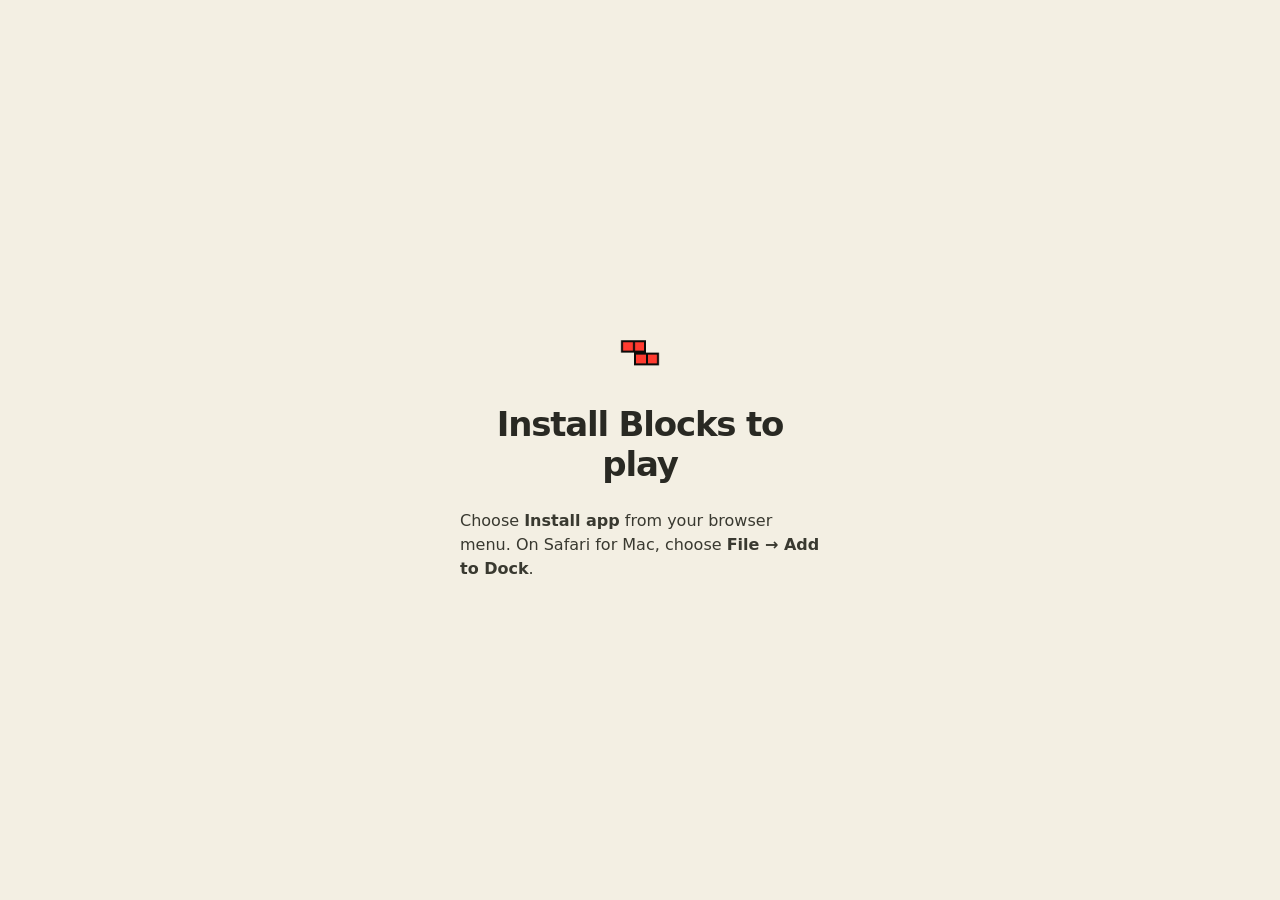
<file: index.html>
<!doctype html>
<html lang="en">
<head>
<meta charset="utf-8">
<meta name="viewport" content="width=device-width, initial-scale=1, maximum-scale=1, viewport-fit=cover">
<meta name="theme-color" content="#f3efe3">
<meta name="apple-mobile-web-app-capable" content="yes">
<meta name="apple-mobile-web-app-status-bar-style" content="default">
<meta name="apple-mobile-web-app-title" content="Blocks">
<link rel="manifest" href="manifest.json?v=2">
<link rel="icon" type="image/png" sizes="32x32" href="favicon-32.png?v=2">
<link rel="icon" type="image/svg+xml" href="icon.svg?v=2">
<link rel="apple-touch-icon" sizes="180x180" href="apple-touch-icon.png?v=2">
<link rel="stylesheet" href="styles.css?v=20261016a">
<link rel="stylesheet" href="install-gate.css?v=20261107a">
<script src="install-gate.js?v=20261107a"></script>
<title>Blocks</title>
<style>#high-scores-button[hidden]{display:none!important}</style>
</head>
<body>
<div id="console">
  <button id="high-scores-button" type="button" hidden>HIGH SCORES</button>
  <div id="game">
    <div id="board-frame"><svg id="board-title" viewBox="0 0 1000 260" aria-label="BLOCKS" role="img"><text x="0" y="195" textLength="1000" lengthAdjust="spacingAndGlyphs">BLOCKS</text></svg><div id="board"></div></div>
    <div id="hud">
      <div>
        <div class="hud-label">NEXT</div>
        <div id="preview-card" class="card"><div id="preview"></div></div>
      </div>
      <div class="card metric"><div class="hud-label">SCORE</div><div id="score" class="value">0</div></div>
      <div class="card metric"><div class="hud-label">LINES</div><div id="lines" class="value">0</div></div>
    </div>
  </div>
  <div id="controls">
    <div id="movement-controls">
      <div id="landscape-title" aria-hidden="true">BLOCKS</div>
    <button class="control" data-command="left" aria-label="Move left"><span class="icon">←</span></button>
    <button class="control" data-command="right" aria-label="Move right"><span class="icon">→</span></button>
    <button class="control" data-command="down" aria-label="Drop"><span class="icon">↓</span></button>
    </div>
    <div id="rotation-controls">
    <button class="control rotate" data-command="rotate_cw" aria-label="Rotate clockwise"><span class="icon"><svg class="rotate-svg" viewBox="0 0 32 32"><path d="M25 11 A11 11 0 1 0 25 22"/><path d="M25 11 L25 5 M25 11 L19 10"/></svg></span></button>
    </div>
  </div>
  <div id="version" aria-label="Build version">v0.2</div>
</div>
<script src="version.js?v=20261010b"></script>
<script src="config.js?v=20261010b"></script>
<script src="game-modes.js?v=20261016b"></script>
<script src="tetrominoes.js?v=20261010b"></script>
<script src="game.js?v=20261016a"></script>
<script src="session.js?v=20261010b"></script>
<script src="board-renderer.js?v=20261017b"></script>
<script src="control-layout.js?v=20261108a"></script>
<script src="app.js?v=20261016a"></script>
<script src="multiplayer.js?v=20261010b"></script>
<script src="player-name.js?v=20261010b"></script>
<script src="push-client.js?v=20261102a"></script>
<script src="settings.js?v=20261103a"></script>
<script src="remote-multiplayer.js?v=20261023a"></script>
<script src="score-sync.js?v=20261016a"></script>
<script src="high-scores.js?v=20261010b"></script>
</body>
</html>
</file>
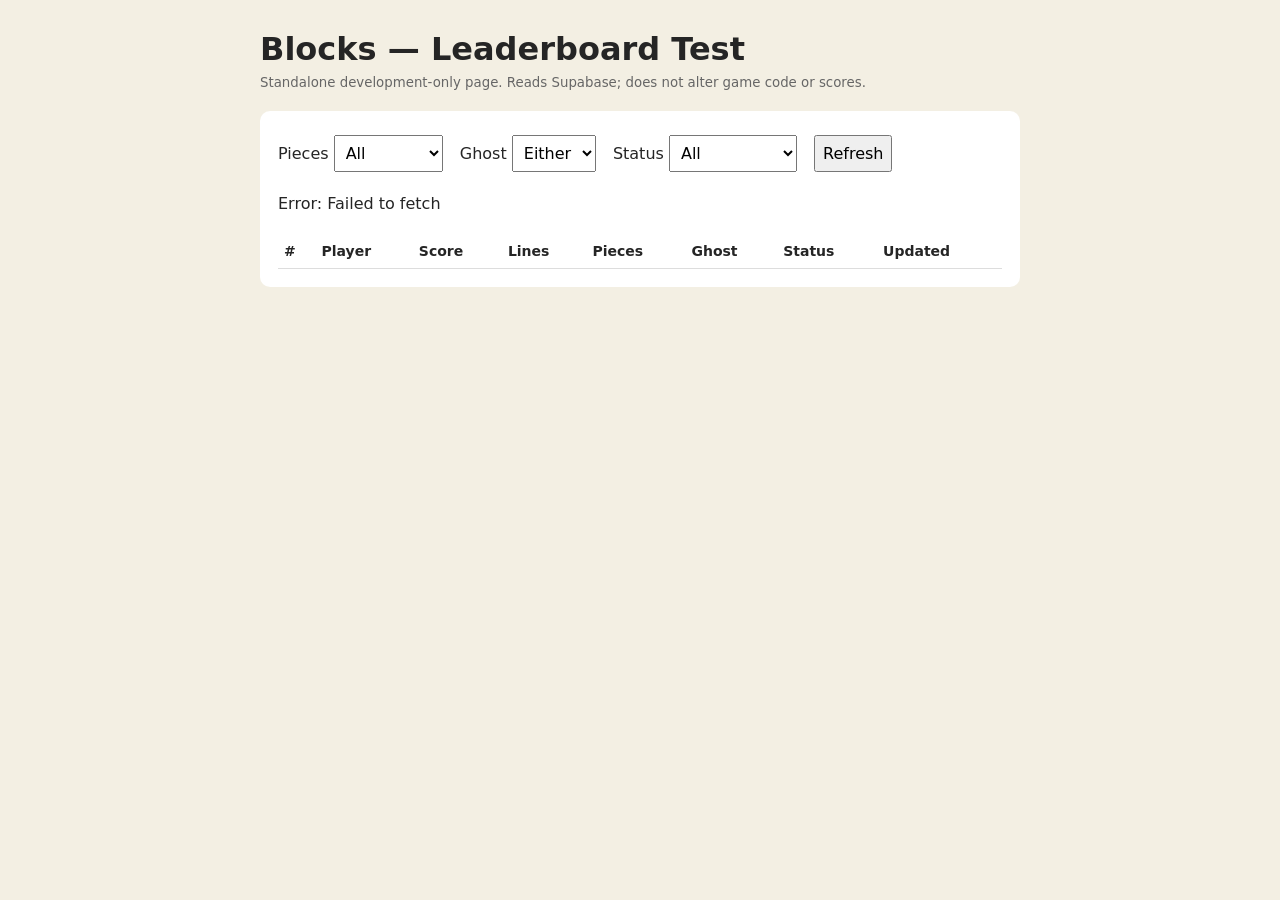
<file: leaderboard-test.html>
<!doctype html>
<html lang="en">
<head><meta charset="utf-8"><meta name="viewport" content="width=device-width, initial-scale=1"><title>Blocks — Leaderboard Test</title>
<style>
body{font:16px system-ui,sans-serif;background:#f3efe3;color:#252525;max-width:760px;margin:30px auto;padding:0 16px}
h1{margin-bottom:4px}small{color:#666}section{background:white;padding:18px;border-radius:10px;margin:20px 0}
label{display:inline-block;margin:6px 12px 6px 0}select,button{font:inherit;padding:7px}table{width:100%;border-collapse:collapse;font-size:14px}
th,td{padding:9px 6px;border-bottom:1px solid #ddd;text-align:left}th{white-space:nowrap}
#status{min-height:1.5em} .scroll{overflow-x:auto}
</style></head><body>
<h1>Blocks — Leaderboard Test</h1>
<small>Standalone development-only page. Reads Supabase; does not alter game code or scores.</small>
<section><label>Pieces <select id="pieces"><option value="">All</option><option value="ALL">Standard</option><option value="IO">I/O only</option></select></label>
<label>Ghost <select id="ghost"><option value="">Either</option><option value="true">On</option><option value="false">Off</option></select></label>
<label>Status <select id="state"><option value="">All</option><option value="completed">Completed</option><option value="active">Active</option><option value="abandoned">Abandoned</option></select></label>
<button id="refresh">Refresh</button><p id="status" role="status">Loading…</p>
<div class="scroll"><table><thead><tr><th>#</th><th>Player</th><th>Score</th><th>Lines</th><th>Pieces</th><th>Ghost</th><th>Status</th><th>Updated</th></tr></thead><tbody id="rows"></tbody></table></div></section>
<script>
'use strict';
const URL_BASE='https://psoncybkfsdmjksyrcvv.supabase.co/rest/v1/';
const KEY='sb_publishable_z-Aumyx5v_WMPTbY77u88A_H3oEEzFH';
const $=id=>document.getElementById(id);
function cell(row,value){const td=document.createElement('td');td.textContent=String(value);row.append(td);}
async function load(){
 $('status').textContent='Loading…';$('rows').replaceChildren();
 try{
  const headers={'apikey':KEY};
  const [pr,sr]=await Promise.all([
   fetch(URL_BASE+'players?select=player_id,display_name&limit=1000',{headers}),
   fetch(URL_BASE+'sessions?select=session_id,player_id,score,lines,pieces_mode,ghost_mode,status,updated_at&order=score.desc&limit=1000',{headers})
  ]);
  if(!pr.ok||!sr.ok)throw Error('Supabase request failed ('+pr.status+', '+sr.status+')');
  const players=new Map((await pr.json()).map(p=>[p.player_id,p.display_name]));
  let sessions=await sr.json();
  if($('pieces').value)sessions=sessions.filter(s=>s.pieces_mode===$('pieces').value);
  if($('ghost').value)sessions=sessions.filter(s=>String(s.ghost_mode)===$('ghost').value);
  if($('state').value)sessions=sessions.filter(s=>s.status===$('state').value);
  sessions.forEach((s,i)=>{const tr=document.createElement('tr');[i+1,players.get(s.player_id)??'Unknown',s.score,s.lines,s.pieces_mode,s.ghost_mode?'On':'Off',s.status,new Date(s.updated_at).toLocaleString()].forEach(v=>cell(tr,v));$('rows').append(tr);});
  $('status').textContent=sessions.length+' session(s) found';
 }catch(e){$('status').textContent='Error: '+e.message;}
}
['pieces','ghost','state'].forEach(id=>$(id).addEventListener('change',load));
$('refresh').addEventListener('click',load);load();
</script></body></html>
</file>
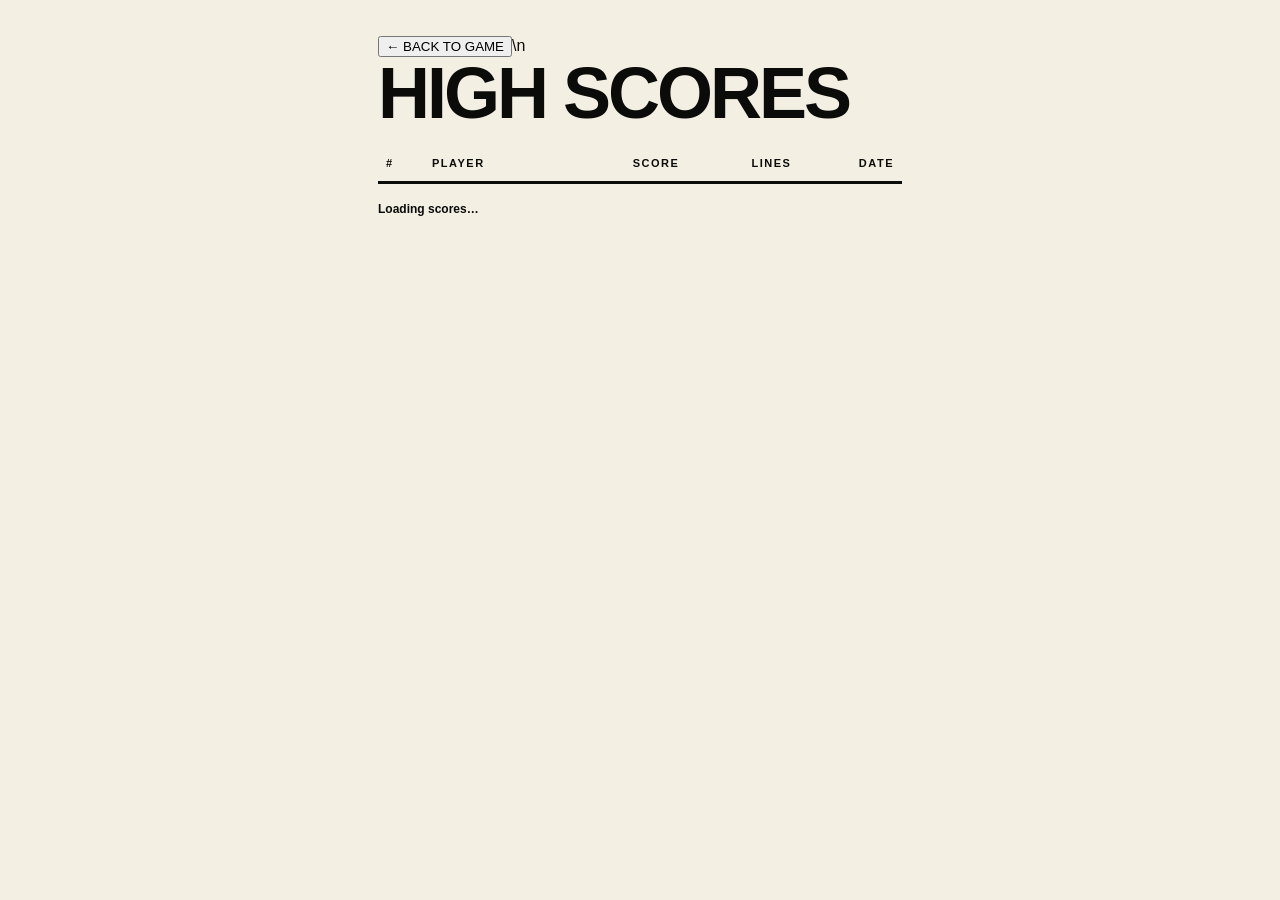
<file: leaderboard.html>
<!doctype html>
<html lang="en">
<head>
<meta charset="utf-8">
<meta name="viewport" content="width=device-width,initial-scale=1,viewport-fit=cover">
<title>Blocks — High Scores</title>
<style>
:root{--paper:#f3efe3;--ink:#0b0b0a}
*{box-sizing:border-box}
body{margin:0;background:var(--paper);color:var(--ink);font-family:Helvetica,Arial,-apple-system,sans-serif}
main{max-width:560px;margin:0 auto;padding:clamp(20px,6vw,36px) 18px}
h1{font-size:clamp(42px,11vw,72px);line-height:1;font-weight:900;letter-spacing:-3px;margin:0 0 28px}
table{border-collapse:collapse;width:100%;font-variant-numeric:tabular-nums}
th{font-size:11px;font-weight:800;letter-spacing:1.5px;text-align:left;border-bottom:3px solid var(--ink);padding:0 8px 12px}
td{font-size:clamp(12px,3.5vw,17px);font-weight:800;border-bottom:1px solid var(--ink);padding:15px 8px}
th:first-child,td:first-child{width:46px}
th:nth-child(3),th:nth-child(4),td:nth-child(3),td:nth-child(4){text-align:right}th:nth-child(5),td:nth-child(5){text-align:right;white-space:nowrap}td:nth-child(5){font-size:clamp(10px,2.8vw,12px);white-space:nowrap;font-weight:700}
td:nth-child(2){overflow-wrap:anywhere}
#status{font-size:12px;font-weight:700;margin:18px 0}\n#back-to-game{display:none;border:2px solid var(--ink);background:var(--ink);color:var(--paper);padding:12px 18px;font:900 12px Helvetica,Arial,sans-serif;letter-spacing:1px;margin:0 0 22px;cursor:pointer}
</style>
</head>
<body><main>
<button id="back-to-game" type="button">← BACK TO GAME</button>\n<h1>HIGH SCORES</h1>
<table aria-label="High scores"><thead><tr><th>#</th><th>PLAYER</th><th>SCORE</th><th>LINES</th><th>DATE</th></tr></thead><tbody id="rows"></tbody></table>
<p id="status" role="status">Loading scores…</p>
</main>
<script>
'use strict';
const API='https://psoncybkfsdmjksyrcvv.supabase.co/rest/v1/';
const KEY='sb_publishable_z-Aumyx5v_WMPTbY77u88A_H3oEEzFH';
const rows=document.getElementById('rows'),status=document.getElementById('status');
function addCell(tr,value){const td=document.createElement('td');td.textContent=String(value);tr.appendChild(td);}
async function load(){
 try{
  const headers={apikey:KEY};
  const [playersResponse,sessionsResponse]=await Promise.all([
   fetch(API+'players?select=player_id,display_name&limit=1000',{headers}),
   fetch(API+'sessions?select=player_id,score,lines,started_at&order=score.desc&limit=10',{headers})
  ]);
  if(!playersResponse.ok||!sessionsResponse.ok)throw new Error('Could not load scores');
  const players=new Map((await playersResponse.json()).map(p=>[p.player_id,p.display_name]));
  const sessions=await sessionsResponse.json();
  rows.replaceChildren();
  sessions.forEach((s,i)=>{const tr=document.createElement('tr');[i+1,players.get(s.player_id)??'Unknown',s.score.toLocaleString(),s.lines,new Date(s.started_at).toLocaleDateString("en-GB",{day:"2-digit",month:"short"})].forEach(v=>addCell(tr,v));rows.appendChild(tr);});
  status.textContent=sessions.length?'':'No scores yet';
 }catch(error){status.textContent='Unable to load scores. Please try again later.';}
}
if(new URLSearchParams(location.search).has('embedded')){\n const back=document.getElementById('back-to-game');back.style.display='block';\n back.addEventListener('click',()=>parent.postMessage({type:'blocks:close-high-scores'},location.origin));\n}\nload();\n</script>
</body></html>
</file>
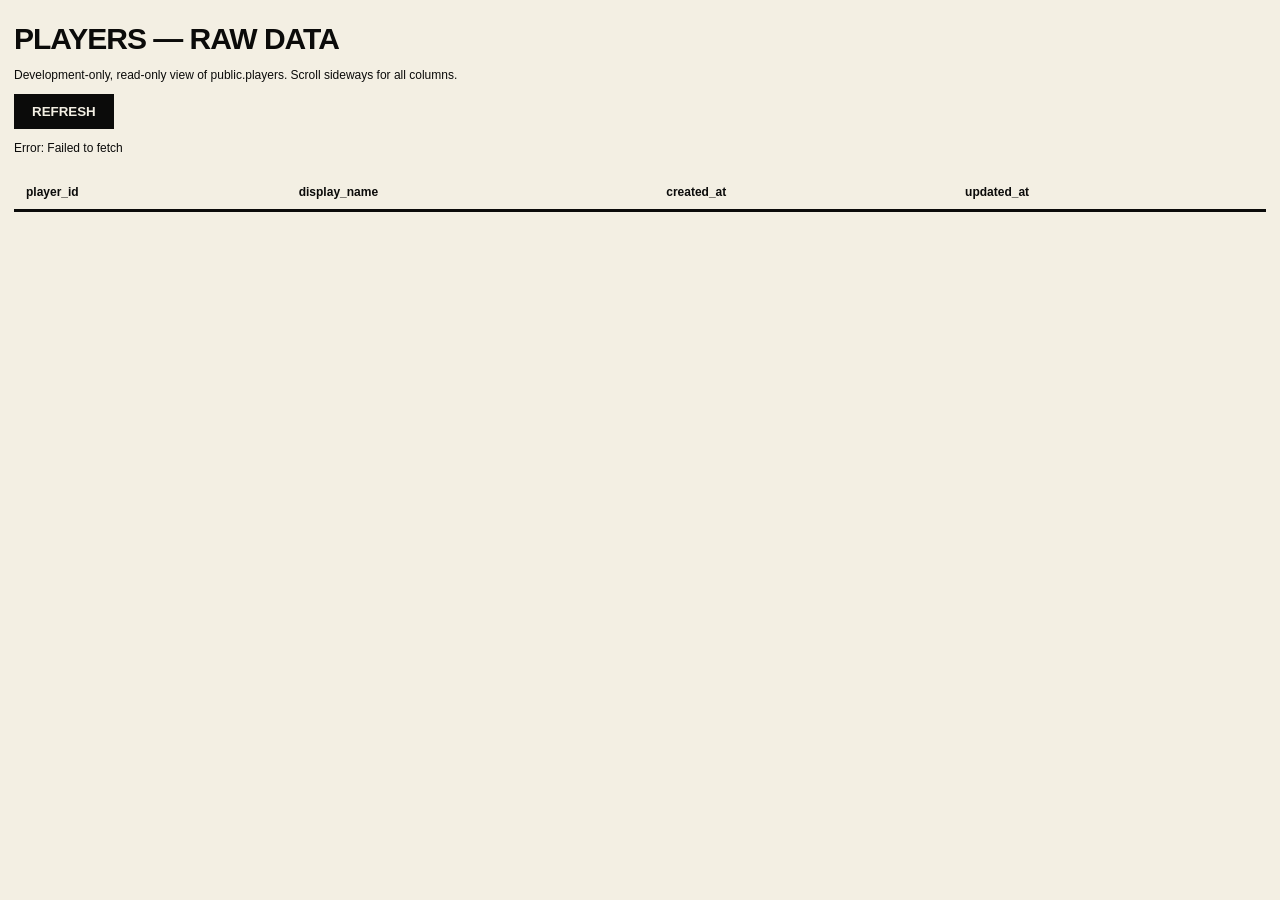
<file: players-test.html>
<!doctype html>
<html lang="en">
<head><meta charset="utf-8"><meta name="viewport" content="width=device-width,initial-scale=1"><title>Blocks — Players Raw View</title>
<style>
body{font:15px Helvetica,Arial,sans-serif;background:#f3efe3;color:#0b0b0a;margin:0;padding:22px 14px}
h1{font-size:30px;letter-spacing:-1px;margin:0 0 6px}
p{font-size:12px}button{background:#0b0b0a;color:#f3efe3;border:0;padding:10px 18px;font-weight:800}
.scroll{overflow-x:auto;margin-top:16px}table{border-collapse:collapse;width:100%;font-size:12px;white-space:nowrap}
th,td{border-bottom:1px solid #999;padding:10px 12px;text-align:left}th{border-bottom:3px solid #0b0b0a}
#status{min-height:1.5em}
</style></head><body>
<h1>PLAYERS — RAW DATA</h1>
<p>Development-only, read-only view of public.players. Scroll sideways for all columns.</p>
<button id="refresh" type="button">REFRESH</button><p id="status" role="status">Loading…</p>
<div class="scroll"><table><thead><tr><th>player_id</th><th>display_name</th><th>created_at</th><th>updated_at</th></tr></thead><tbody id="rows"></tbody></table></div>
<script>
'use strict';
const API='https://psoncybkfsdmjksyrcvv.supabase.co/rest/v1/';
const KEY='sb_publishable_z-Aumyx5v_WMPTbY77u88A_H3oEEzFH';
const rows=document.getElementById('rows'),status=document.getElementById('status');
async function load(){
 status.textContent='Loading…';rows.replaceChildren();
 try{
  const response=await fetch(API+'players?select=player_id,display_name,created_at,updated_at&order=created_at.desc&limit=1000',{headers:{apikey:KEY}});
  if(!response.ok)throw new Error('Supabase HTTP '+response.status);
  const players=await response.json();
  for(const p of players){
   const tr=document.createElement('tr');
   for(const key of ['player_id','display_name','created_at','updated_at']){
    const td=document.createElement('td');td.textContent=p[key]??'';tr.appendChild(td);
   }
   rows.appendChild(tr);
  }
  status.textContent=players.length+' player(s) found'+(players.length===1000?' (first 1000 only)':'');
 }catch(e){status.textContent='Error: '+e.message;}
}
document.getElementById('refresh').addEventListener('click',load);load();
</script></body></html>
</file>
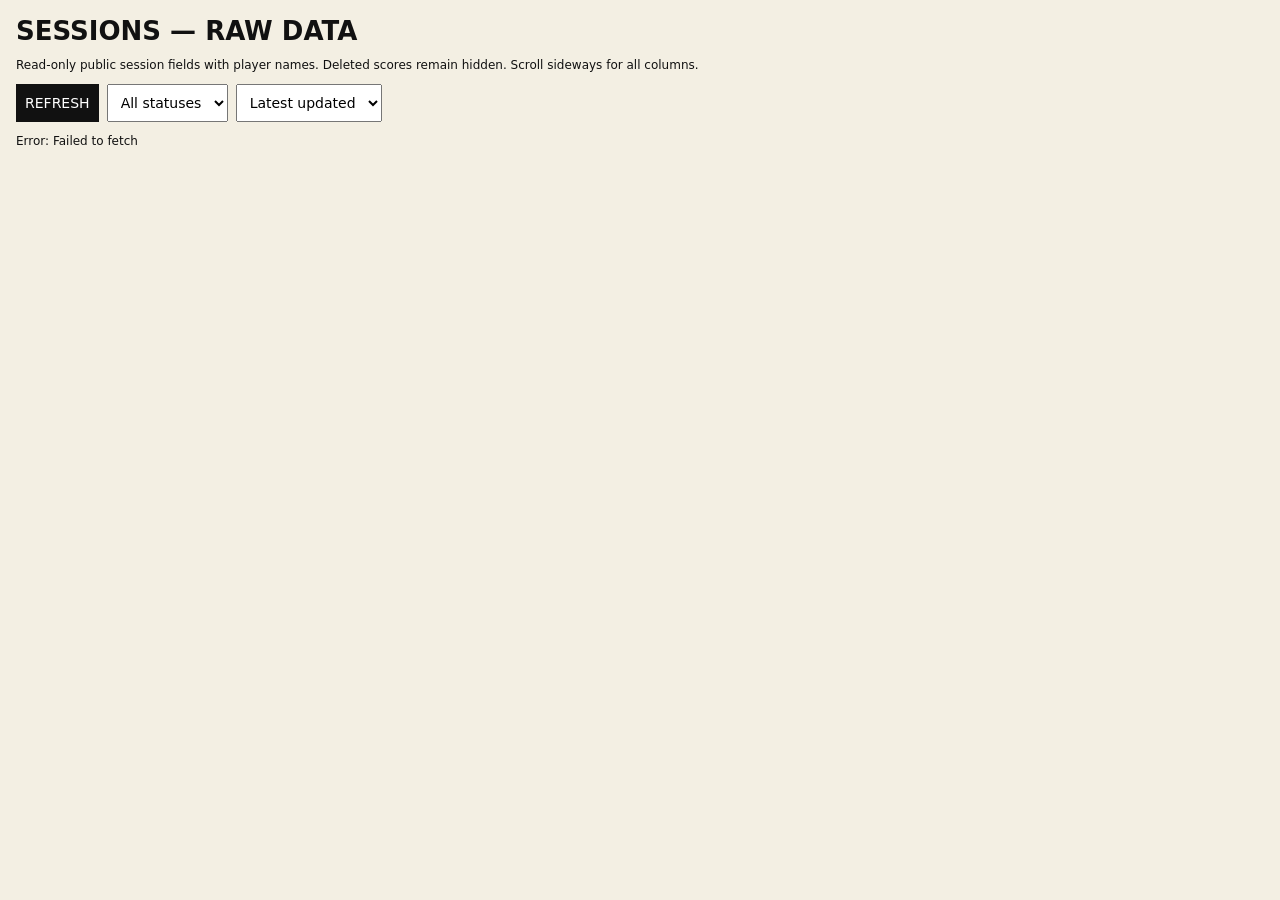
<file: scores-test.html>
<!doctype html>
<html lang="en"><head><meta charset="utf-8"><meta name="viewport" content="width=device-width,initial-scale=1">
<title>Blocks — Scores Inspector</title>
<style>
body{font:14px system-ui,sans-serif;background:#f3efe3;color:#111;margin:0;padding:16px}
h1{font-size:26px;margin:0 0 6px}p{font-size:12px}
button,select{padding:9px;font:inherit}
button{background:#111;color:#fff;border:0}
.controls{display:flex;gap:8px;flex-wrap:wrap}
.scroll{overflow:auto;max-height:78vh;margin-top:12px}
table{border-collapse:collapse;white-space:nowrap;font-size:12px}
th,td{padding:9px 12px;border-bottom:1px solid #aaa;text-align:left}
th{position:sticky;top:0;background:#f3efe3;border-bottom:3px solid #111}
th.numeric,td.numeric{text-align:right;font-variant-numeric:tabular-nums}
</style></head><body>
<h1>SESSIONS — RAW DATA</h1>
<p>Read-only public session fields with player names. Deleted scores remain hidden. Scroll sideways for all columns.</p>
<div class="controls"><button id="refresh">REFRESH</button>
<select id="filter"><option value="">All statuses</option><option value="active">Active</option><option value="completed">Completed</option><option value="abandoned">Abandoned</option></select>
<select id="sort"><option value="updated">Latest updated</option><option value="score">Highest score</option></select></div>
<p id="status" role="status">Loading…</p>
<div class="scroll"><table><thead><tr id="head"></tr></thead><tbody id="rows"></tbody></table></div>
<script>
'use strict';
const BASE='https://psoncybkfsdmjksyrcvv.supabase.co/rest/v1/';
const KEY='sb_publishable_z-Aumyx5v_WMPTbY77u88A_H3oEEzFH';
const headers={apikey:KEY};
// Publicly readable columns only. SELECT * fails because sessions includes
// a private ownership-hash field with no anonymous SELECT permission.
const TABLE_COLUMNS=Object.freeze({
 sessions:['session_id','player_id','score','lines','pieces_mode','ghost_mode','status','started_at','updated_at','difficulty'],
 players:['player_id','display_name','created_at','updated_at']
});
const primary=['display_name','score','lines','difficulty','pieces_mode','ghost_mode','status','updated_at'];
const hidden=new Set(['session_id','player_id']);
const $=id=>document.getElementById(id);
function displayValue(name,value){
 if(value==null)return '';
 if(name.endsWith('_at')){
  const date=new Date(value);
  return Number.isNaN(date.getTime())?String(value):date.toLocaleString();
 }
 return String(value);
}
let sessions=[],columns=primary.slice();
async function fetchAll(table,order){
 const result=[],limit=1000;
 for(let offset=0;;offset+=limit){
  if(!Object.hasOwn(TABLE_COLUMNS,table))throw Error('Unexpected table '+table);
  const q=new URLSearchParams({select:TABLE_COLUMNS[table].join(','),order,limit:String(limit),offset:String(offset)});
  const response=await fetch(BASE+table+'?'+q,{headers});
  if(!response.ok)throw Error(table+' HTTP '+response.status+': '+(await response.text()).slice(0,180));
  const page=await response.json();result.push(...page);
  if(page.length<limit)break;
 }
 return result;
}
function render(){
 $('rows').replaceChildren();
 const filter=$('filter').value,sort=$('sort').value;
 const data=sessions.filter(s=>!filter||s.status===filter).sort((a,b)=>
  sort==='score'?(b.score??0)-(a.score??0):String(b.updated_at??'').localeCompare(String(a.updated_at??'')));
 for(const item of data){
  const tr=document.createElement('tr');
  for(const name of columns){
   const td=document.createElement('td');
   if(name==='score'||name==='lines'){
    td.classList.add('numeric');
    td.textContent=item[name]==null?'':Number(item[name]).toLocaleString('en-GB',{maximumFractionDigits:0});
   }else{td.textContent=displayValue(name,item[name]);}
   tr.appendChild(td);
  }
  $('rows').appendChild(tr);
 }
 $('status').textContent=data.length+' shown / '+sessions.length+' loaded';
}
async function load(){
 $('status').textContent='Loading…';$('rows').replaceChildren();
 try{
  const [scores,players]=await Promise.all([fetchAll('sessions','updated_at.desc'),fetchAll('players','created_at.desc')]);
  const names=new Map(players.map(p=>[p.player_id,p.display_name]));
  sessions=scores.map(s=>({...s,display_name:names.get(s.player_id)??'Unknown'}));
  columns=[...new Set([...primary,...TABLE_COLUMNS.sessions])].filter(name=>!hidden.has(name));
  $('head').replaceChildren();
  for(const name of columns){const th=document.createElement('th');th.textContent=name;if(name==='score'||name==='lines')th.classList.add('numeric');$('head').appendChild(th);}
  render();
 }catch(e){$('status').textContent='Error: '+e.message;}
}
$('refresh').addEventListener('click',load);
$('filter').addEventListener('change',render);
$('sort').addEventListener('change',render);
load();
</script></body></html>
</file>
<file: styles.css>
:root {
  --paper:#f3efe3;
  --ink:#0b0b0a;
  --grid:#a8a79f}
* {
  box-sizing:border-box;
  -webkit-tap-highlight-color:transparent;
  -webkit-user-select:none;
  user-select:none;
  -webkit-touch-callout:none}
html,body {
  margin:0;
  width:100%;
  height:100%;
  overflow:hidden}
body {
  background:var(--paper);
  color:var(--ink);
  font-family:Helvetica,Arial,-apple-system,sans-serif;
  touch-action:none}
/* Portrait: equal flexible space above the game, between game and keys,
   and below the keys/version. The title is part of the board stack. */
body:not(.two-player) #console {
  height:100dvh;
  display:grid;
  grid-template-rows:minmax(0,1fr) auto minmax(16px,1fr) auto auto minmax(0,1fr);
  padding:max(14px,env(safe-area-inset-top)) 18px max(18px,env(safe-area-inset-bottom));
}
body:not(.two-player) #game::before {display:none}
body:not(.two-player) #game {
  --single-board-height:min(calc(100dvh - 205px),calc((100vw - 52px - min(25vw,112px)) * 2));
  grid-row:2;
  position:relative;
  min-height:0;
  display:flex;
  justify-content:flex-start;
  align-items:flex-end;
  gap:16px;
  padding:0;
}
body:not(.two-player) #board-frame {
  position:relative;
  display:grid;
  grid-template-rows:auto var(--single-board-height);
  width:calc(var(--single-board-height) / 2);
  height:auto;
  aspect-ratio:auto;
  padding:0;
  border:0;
  background:var(--paper);
}
body:not(.two-player) #board-frame #board {
  min-height:0;
  border:3px solid var(--ink);
}
#board-title {
  position:static;
  display:block;
  width:100%;
  height:auto;
  aspect-ratio:1000/260;
  overflow:visible;
  fill:var(--ink);
  font-family:-apple-system,BlinkMacSystemFont,"Helvetica Neue",Helvetica,Arial,sans-serif;
  font-size:240px;
  font-weight:900;
}
#board,
.player-board {
  width:100%;
  height:100%;
  display:grid;
  grid-template-columns:repeat(10,minmax(0,1fr));
  grid-template-rows:repeat(20,minmax(0,1fr));
  gap:1px;
  background:var(--grid);
  overflow:hidden}
.cell {
  border:0;
  background:var(--paper)}

.cell.ghost { background:#e4e4e4; box-shadow:inset 0 0 0 1px #c5c5c5; }
.cell.filled,.preview-cell.filled {
  border-radius:2px;
  background-image:none!important;
  box-shadow:none}
.cell.filled {
  position:relative;
  z-index:1;
  border:0;
  outline:1px solid var(--paper);
  outline-offset:0}
.preview-cell.filled {
  border:1px solid var(--paper)}
.cell.clearing {
  position:relative;
  z-index:2;
  outline:0}
.cell.clearing::after {
  content:"";
  position:absolute;
  inset:0;
  z-index:3;
  background:var(--ink);
  animation:clearFlash 250ms steps(1,end) 1 forwards}
@keyframes clearFlash {
  0%,49.999% {
    background:var(--ink)}
  50%,100% {
    background:var(--paper)}
}
body:not(.two-player) #hud {
  width:25vw;
  max-width:112px;
  flex-shrink:0;
  min-width:0;
  height:var(--single-board-height);
  display:flex;
  flex-direction:column;
  gap:0;
  border-left:1px solid var(--ink);
  padding-left:13px}
.hud-label {
  color:var(--ink);
  font-size:12px;
  font-weight:800;
  letter-spacing:2px;
  margin:0 0 9px}
.card {
  position:relative;
  overflow:visible;
  background:transparent;
  border:0}
body:not(.two-player) #hud>div:first-child {
  padding-bottom:14px}
body:not(.two-player) #preview-card {
  padding:0}
body:not(.two-player) #preview {
  width:100%;
  aspect-ratio:1/1;
  position:relative;
  background:transparent;
  border:1.5px solid var(--ink)}
.preview-cell {
  position:absolute}
.metric {
  padding:14px 0 15px;
  text-align:left;
  border-top:1px solid var(--ink)}
.metric .hud-label {
  margin:0 0 5px}
.value {
  color:var(--ink);
  font-size:clamp(38px,10vw,56px);
  line-height:.95;
  font-weight:900;
  letter-spacing:-3px;
  font-variant-numeric:tabular-nums;
  white-space:nowrap}
#lines {
  font-size:clamp(36px,9vw,52px)}
body:not(.two-player) #controls {
  grid-row:4;
  display:grid;
  grid-template-columns:repeat(4,1fr);
  gap:9px;
  width:100%;
  max-width:560px;
  margin:0 auto}
.control {
  position:relative;
  overflow:hidden;
  height:66px;
  padding:0;
  border:0;
  border-radius:13px;
  background:#1376df;
  touch-action:none;
  transition:transform 45ms ease,filter 45ms ease}
.control[data-command="rotate_cw"] {
  background:#1478df}
.control[data-command="down"] {
  background:#ffd018}
.control[data-command="left"] {
  background:#ff3b30}
.control[data-command="right"] {
  background:#21afe0}
.control.pressed {
  transform:translateY(2px) scale(.96);
  filter:brightness(.82)}
.icon {
  position:absolute;
  inset:0;
  display:grid;
  place-items:center;
  color:var(--ink);
  font-size:36px;
  font-weight:900;
  line-height:1}
.control.rotate .icon {
  color:var(--paper)}
.rotate .icon {
  font-size:0}
.rotate-svg {
  width:37px;
  height:37px;
  overflow:visible}
.rotate-svg path {
  fill:none;
  stroke:currentColor;
  stroke-width:3.8;
  stroke-linecap:square;
  stroke-linejoin:miter}
body:not(.two-player) #version {
  grid-row:5;
  margin:8px auto 0;
  font-size:9px;
  line-height:1;
  font-weight:600;
  letter-spacing:1px;
  opacity:.45;
  text-align:center;
  white-space:nowrap}

/* Portrait keeps the existing four-button row. */
#movement-controls,#rotation-controls{display:contents}
body:not(.two-player) #landscape-title{display:none}
@media(orientation:landscape){
  body:not(.two-player) #console{
    display:grid;grid-template-columns:minmax(170px,1fr) auto minmax(96px,.5fr);
    grid-template-rows:minmax(0,1fr);column-gap:clamp(12px,2vw,28px);
    align-items:center;
    padding:clamp(8px,2vh,16px) max(18px,env(safe-area-inset-right))
      clamp(14px,3vh,22px) max(18px,env(safe-area-inset-left));
  }
  body:not(.two-player) #game{grid-column:2;grid-row:1;min-height:0;padding:0;gap:clamp(8px,1.5vw,16px);align-items:center}
  body:not(.two-player) #board-frame{display:block;width:auto;height:min(88dvh,calc(100dvh - 36px));aspect-ratio:1/2;max-height:100%;flex:none;border:3px solid var(--ink)}
  body:not(.two-player) #board-frame #board{border:0}
  body:not(.two-player) #hud{height:min(88dvh,calc(100dvh - 36px));width:clamp(90px,12vw,132px);max-width:none;min-height:0;padding-left:clamp(8px,1vw,13px)}
  body:not(.two-player) #board-title{display:none}
  body:not(.two-player) #controls{display:contents}
  body:not(.two-player) #movement-controls{
    --pad-size:clamp(78px,15dvh,120px);
    grid-column:1;grid-row:1;
    display:grid;
    grid-template-columns:repeat(2,var(--pad-size));
    grid-template-rows:auto repeat(2,var(--pad-size));
    column-gap:calc(var(--pad-size) / 2);
    row-gap:clamp(12px,4dvh,32px);
    align-content:center;justify-content:center;
    min-width:0;
  }
  body:not(.two-player) #landscape-title{
    display:block;grid-column:1 / -1;grid-row:1;
    justify-self:center;align-self:end;
    font-family:-apple-system,BlinkMacSystemFont,"Helvetica Neue",Helvetica,Arial,sans-serif;
    font-size:clamp(36px,6vw,72px);line-height:1;
    font-weight:900;letter-spacing:-4px;white-space:nowrap;
  }
  body:not(.two-player) #rotation-controls{grid-column:3;grid-row:1;display:flex;align-items:center;justify-content:center}
  .control{width:100%;height:100%;margin:0;transform:none;pointer-events:auto}
  body:not(.two-player) #movement-controls .control[data-command="left"]{grid-column:1;grid-row:2}
  body:not(.two-player) #movement-controls .control[data-command="right"]{grid-column:2;grid-row:2}
  body:not(.two-player) #movement-controls .control[data-command="down"]{grid-column:1 / 3;grid-row:3;justify-self:center;width:var(--pad-size)}
  body:not(.two-player) #rotation-controls .control{width:clamp(78px,15dvh,120px);height:clamp(78px,15dvh,120px)}
  .control.pressed{transform:translateY(2px) scale(.96)}
  body:not(.two-player) #hud>div:first-child{padding-bottom:clamp(5px,1vh,12px)}
  body:not(.two-player) #preview{width:min(100%,clamp(50px,15vh,96px))}
  .hud-label{font-size:clamp(9px,1.7vh,12px);margin-bottom:clamp(3px,1vh,8px)}
  .metric{padding:clamp(5px,1.5vh,12px) 0}
  .metric .hud-label{margin-bottom:3px}
  .value,#lines{font-size:clamp(24px,6.5vh,48px);letter-spacing:-2px}
  body:not(.two-player) #game-actions{margin-top:auto;padding-top:clamp(5px,1vh,10px);gap:5px}
  body:not(.two-player) #game-actions button{min-height:clamp(30px,6vh,42px);padding:4px 2px}
  body:not(.two-player) #game-actions svg{width:clamp(16px,3.5vh,22px);height:clamp(16px,3.5vh,22px)}
  body:not(.two-player) #version{position:absolute;left:50%;bottom:2px;transform:translateX(-50%);margin:0}
}
#game-over[hidden]{display:none}#game-over{position:absolute;inset:0;display:flex;align-items:center;justify-content:center;background:rgba(243,239,227,.86);color:var(--ink);font-size:clamp(20px,5vw,32px);font-weight:900;letter-spacing:1px;z-index:5;pointer-events:none}

body:not(.two-player) #game-actions button:disabled{opacity:.3}
/* No active board or next-piece preview remains visible on pause. */
#board-frame.game-paused #board{visibility:hidden}
body.match-paused .second-board{visibility:hidden}
body.blocks-game-paused :is(#preview,#preview-card,.second-preview){visibility:hidden}
body:not(.two-player) #board-frame.game-paused .cell.clearing::after{animation-play-state:paused}body:not(.two-player) #board-frame.game-paused::after{content:"PAUSED";position:absolute;inset:auto 0 0;height:var(--single-board-height);display:flex;align-items:center;justify-content:center;background:var(--paper);color:var(--ink);font-size:clamp(20px,5vw,32px);font-weight:900;letter-spacing:1px;z-index:6;pointer-events:none}

/* Start / restart: grouped options are selectors; the solid button commits. */
#restart-dialog[hidden]{display:none}
#restart-dialog{
  position:fixed;
  inset:0;
  z-index:30;
  display:flex;
  align-items:center;
  justify-content:center;
  padding:12px;
  background:rgba(11,11,10,.52);
  touch-action:pan-y;
}
.restart-panel{
  position:relative;
  width:min(100%,360px);
  max-height:calc(100dvh - 24px);
  overflow-y:auto;
  overscroll-behavior:contain;
  padding:55px 22px 20px;
  background:var(--paper);
  border:3px solid var(--ink);
  color:var(--ink);
  text-align:center;
  font-family:Helvetica,Arial,sans-serif;
}
#restart-title{font-size:clamp(24px,6vw,32px);line-height:1;font-weight:900;letter-spacing:-1px}
.restart-panel p{margin:12px 0 20px;font-size:11px;line-height:1.5;font-weight:800;letter-spacing:1.2px}
.restart-mode-label{margin:16px 0 7px;text-align:left;font:900 10px Helvetica,Arial,sans-serif;letter-spacing:1.1px}
.restart-options{
  display:grid;
  grid-auto-flow:column;
  grid-auto-columns:minmax(0,1fr);
  border:2px solid var(--ink);
}
.restart-options button{
  min-width:0;
  min-height:46px;
  padding:8px 3px;
  border:0;
  border-left:1px solid var(--ink);
  border-radius:0;
  background:transparent;
  color:var(--ink);
  font:900 12px Helvetica,Arial,sans-serif;
  letter-spacing:.3px;
  touch-action:manipulation;
  cursor:pointer;
}
.restart-options button:first-child{border-left:0}
.restart-options button[aria-pressed="true"]{background:var(--ink);color:var(--paper)}
.restart-hint{min-height:28px;margin-top:8px;text-align:left;font:700 11px/1.4 Helvetica,Arial,sans-serif;color:var(--ink)}
.restart-primary{
  display:block;
  width:100%;
  min-height:52px;
  margin-top:24px;
  border:2px solid var(--ink);
  border-radius:0;
  background:var(--ink);
  color:var(--paper);
  font:900 13px Helvetica,Arial,sans-serif;
  letter-spacing:1px;
  touch-action:manipulation;
  cursor:pointer;
}
.restart-panel .restart-cancel{
  display:block;
  width:100%;
  min-height:42px;
  margin-top:9px;
  border:1px solid var(--ink);
  border-radius:0;
  background:transparent;
  color:var(--ink);
  font:800 11px Helvetica,Arial,sans-serif;
  letter-spacing:.5px;
  touch-action:manipulation;
  cursor:pointer;
}
.restart-panel .restart-cancel[hidden]{display:none}
.restart-panel button:focus-visible{outline:3px solid var(--ink);outline-offset:3px}
@media (orientation:landscape) and (max-height:480px){
  #restart-dialog{padding:6px}
  .restart-panel{max-height:calc(100dvh - 12px);padding:12px 18px}
  #restart-title{font-size:24px}
  .restart-panel p{margin:6px 0 9px;font-size:10px}
  .restart-mode-label{margin:8px 0 4px}
  .restart-options button{min-height:34px}
  .restart-hint{min-height:0;margin-top:4px;font-size:10px}
  .restart-primary{min-height:37px;margin-top:12px}
  .restart-panel .restart-cancel{min-height:32px;margin-top:6px}
}

/* Two-player match outcome and shared pause state. */
#match-result[hidden]{display:none}
#match-result{position:fixed;inset:0;z-index:15;display:flex;align-items:center;justify-content:center;background:rgba(243,239,227,.73);pointer-events:none}
.match-result-panel{padding:22px 28px;background:var(--paper);border:3px solid var(--ink);text-align:center;pointer-events:auto}
#match-result-title{font:900 clamp(24px,5vw,44px) Helvetica,Arial,sans-serif;letter-spacing:-1px;white-space:nowrap}
#match-again{margin-top:18px;min-height:48px;padding:0 22px;border:0;background:var(--ink);color:var(--paper);font:900 13px Helvetica,Arial,sans-serif;touch-action:manipulation}
body.match-paused .second-board .cell.clearing::after{animation-play-state:paused}


/* Proportional controls: icon geometry derives from button size. */
.control{container-type:size}
.control .icon{font-size:min(55cqh,55cqw)}
.control .rotate-svg{width:58cqw;height:58cqh}

/* Two-player geometry. Both stations use precisely the same layout.
   The only orientation change is the direction of the outer split. */
body.two-player #console {
  height:100dvh;
  width:100%;
  display:flex;
  flex-direction:row;
  align-items:stretch;
  justify-content:stretch;
  gap:0;
  padding:max(6px,env(safe-area-inset-top)) max(6px,env(safe-area-inset-right))
          max(6px,env(safe-area-inset-bottom)) max(6px,env(safe-area-inset-left));
}
@media (max-aspect-ratio:1/1) {
  body.two-player #console { flex-direction:column; }
}
body.two-player .player-station {
  --board-h:min(90cqh,95cqw);
  --board-w:calc(var(--board-h) / 2);
  --hud-w:calc(var(--board-h) * .18);
  --pad-key:calc(var(--board-h) * .115);
  --pad-w:calc(var(--pad-key) * 2.1);
  --station-gap:calc(var(--board-h) * .025);
  position:relative;
  display:flex;
  flex:1 1 0;
  min-width:0;
  min-height:0;
  align-items:center;
  justify-content:center;
  container-type:size;
  gap:var(--station-gap);
}
body.two-player #player-two-station { transform:rotate(180deg); }

/* Override the original single-player landscape grid placement. */
body.two-player .player-game {
  position:relative;
  display:flex;
  grid-column:auto;
  grid-row:auto;
  flex:0 0 auto;
  align-items:flex-start;
  justify-content:center;
  width:auto;
  height:var(--board-h);
  min-height:0;
  min-width:0;
  max-width:none;
  gap:var(--station-gap);
  margin:0;
  padding:0;
}
body.two-player .player-board-wrap {
  position:relative;
  flex:0 0 var(--board-w);
  width:var(--board-w);
  height:var(--board-h);
  max-height:none;
  min-height:0;
  aspect-ratio:1/2;
  margin:0;
  padding:0;
  border:2px solid var(--ink);
}
body.two-player #board-title { display:none; }
body.two-player .second-board-wrap { border:0; }
body.two-player .second-board-frame {
  position:relative;
  width:100%;
  height:100%;
  border:2px solid var(--ink);
}
body.two-player .player-hud {
  display:flex;
  flex:0 0 var(--hud-w);
  flex-direction:column;
  width:var(--hud-w);
  max-width:none;
  min-width:0;
  height:var(--board-h);
  min-height:0;
  gap:0;
  padding:0 0 0 calc(var(--board-h) * .012);
  margin:0;
  border-left:1px solid var(--ink);
}
body.two-player .next-group { padding-bottom:calc(var(--board-h) * .025); }
body.two-player .player-preview-frame {
  position:relative;
  width:100%;
  height:auto;
  aspect-ratio:1;
  border:1px solid var(--ink);
  padding:0;
  background:transparent;
}
body.two-player #preview {
  width:100%;
  height:100%;
  aspect-ratio:auto;
  border:0;
}
body.two-player .player-hud .metric {
  border-top:1px solid var(--ink);
  padding:calc(var(--board-h) * .018) 0;
  text-align:left;
}
body.two-player .hud-label {
  font-size:calc(var(--board-h) * .027);
  letter-spacing:.06em;
  margin:0 0 calc(var(--board-h) * .008);
}
body.two-player .value,
body.two-player #score,
body.two-player #lines {
  font-size:calc(var(--board-h) * .072);
  letter-spacing:-.05em;
}
body.two-player .player-label {
  display:block;
  position:absolute;
  left:0;
  bottom:100%;
  font-size:calc(var(--board-h) * .028);
  font-weight:900;
  white-space:nowrap;
}
/* Override #controls {display:contents} in the landscape single-player rules. */
body.two-player .diamond-pad {
  position:relative;
  display:grid;
  flex:0 0 var(--pad-w);
  grid-template-columns:repeat(2,var(--pad-key));
  grid-template-rows:repeat(3,var(--pad-key));
  gap:calc(var(--pad-key) * .08);
  width:var(--pad-w);
  max-width:none;
  height:max-content;
  margin:0;
  padding:0;
  align-self:center;
  justify-content:center;
  align-content:center;
  translate:0 calc(var(--board-h) * .10);
}
body.two-player .diamond-pad > .control {
  grid-column:var(--diamond-control-column);
  grid-row:var(--diamond-control-row);
  width:var(--pad-key);
  height:var(--pad-key);
  min-width:0;
  min-height:0;
  margin:0;
  padding:0;
  border-radius:18%;
  justify-self:center;
  align-self:center;
}
body.two-player #landscape-title,
body.two-player #version { display:none; }
/* Both HUDs use the same actions and board overlay components. */
body.two-player .player-actions {
  display:flex;
  flex-direction:row;
  margin-top:auto;
  padding-top:calc(var(--board-h) * .01);
  gap:3px;
  border-top:1px solid var(--ink);
}
body.two-player .player-actions button {
  container-type:size;
  touch-action:manipulation;
  cursor:pointer;
  display:flex;
  flex:1 1 0;
  align-items:center;
  justify-content:center;
  width:0;
  min-width:0;
  height:calc(var(--board-h) * .06);
  min-height:0;
  padding:0;
  border:1px solid var(--ink);
  border-radius:5px;
  color:var(--ink);
  background:transparent;
}
body.two-player .player-actions svg {
  flex:none;
  width:60%;
  height:60%;
  fill:none;
  stroke:currentColor;
  stroke-width:2.5;
  stroke-linecap:square;
}
body.two-player .player-actions button:disabled { opacity:.3; }
body.two-player .second-game-over .second-board-frame::after {
  content:"GAME OVER";
  position:absolute;
  inset:0;
  display:grid;
  place-items:center;
  background:rgba(243,239,227,.85);
  font-size:calc(var(--board-h) * .05);
  font-weight:900;
}

body.two-player.match-paused .player-board-frame::after {
  content:"PAUSED";
  position:absolute;
  inset:0;
  z-index:6;
  display:grid;
  place-items:center;
  background:rgba(243,239,227,.86);
  color:var(--ink);
  font:900 calc(var(--board-h) * .05) Helvetica,Arial,sans-serif;
  pointer-events:none;
}

/* Player-name editor (opened from the HUD icon). */
#player-dialog[hidden]{display:none}
#player-dialog{position:fixed;inset:0;z-index:50;display:flex;align-items:center;justify-content:center;padding:20px;background:rgba(11,11,10,.52);touch-action:manipulation}
.player-panel{width:min(100%,340px);background:var(--paper);border:3px solid var(--ink);padding:24px 20px}
#player-title{display:block;font:900 25px Helvetica,Arial,sans-serif;letter-spacing:-1px;margin-bottom:18px}
#player-input{width:100%;min-height:48px;padding:9px;border:2px solid var(--ink);border-radius:0;background:var(--paper);color:var(--ink);font:700 18px Helvetica,Arial,sans-serif;-webkit-user-select:text;user-select:text}
.player-buttons{display:grid;grid-template-columns:1fr 1fr;gap:8px;margin-top:18px}
.player-buttons button{min-height:44px;border:2px solid var(--ink);background:transparent;color:var(--ink);font:900 12px Helvetica,Arial,sans-serif;touch-action:manipulation}
.player-buttons button[type=submit]{background:var(--ink);color:var(--paper)}




#console{position:relative}

/* High scores overlay stays within the current game document. */

#high-scores-overlay[hidden]{display:none}
#high-scores-overlay{position:fixed;inset:0;z-index:100;background:var(--paper);touch-action:auto}

/* In-document leaderboard, same visual language as standalone leaderboard. */
#high-scores-overlay{overflow:auto;-webkit-overflow-scrolling:touch;touch-action:pan-y;overscroll-behavior:contain}
#high-scores-overlay .scores-panel{max-width:560px;margin:0 auto;padding:clamp(20px,6vw,36px) 18px;min-height:100%}
#high-scores-overlay h1{font-size:clamp(42px,11vw,72px);line-height:1;font-weight:900;letter-spacing:-3px;margin:0 0 18px}
#high-scores-overlay .scores-mode-tabs{margin:0 0 24px}
#high-scores-overlay table{border-collapse:collapse;width:100%;font-variant-numeric:tabular-nums}
#high-scores-overlay th{font-size:11px;font-weight:800;letter-spacing:1.5px;text-align:left;border-bottom:3px solid var(--ink);padding:0 8px 12px}
#high-scores-overlay td{font-size:clamp(12px,3.5vw,17px);font-weight:800;border-bottom:1px solid var(--ink);padding:15px 8px}
#high-scores-overlay th:first-child,#high-scores-overlay td:first-child{width:46px}
#high-scores-overlay th:nth-child(3),#high-scores-overlay th:nth-child(4),#high-scores-overlay td:nth-child(3),#high-scores-overlay td:nth-child(4){text-align:right}
#high-scores-overlay th:nth-child(5),#high-scores-overlay td:nth-child(5){text-align:right;white-space:nowrap}
#high-scores-overlay td:nth-child(5){font-size:clamp(10px,2.8vw,12px);font-weight:700}
#high-scores-overlay td:nth-child(2){overflow-wrap:anywhere}
@media (max-width:440px){
  #high-scores-overlay .scores-panel{padding-left:10px;padding-right:10px}
  #high-scores-overlay th{padding-left:4px;padding-right:4px;letter-spacing:.5px;font-size:9px}
  #high-scores-overlay td{padding-left:4px;padding-right:4px;font-size:12px}
  #high-scores-overlay th:first-child,#high-scores-overlay td:first-child{width:26px}
}
#scores-status{font-size:12px;font-weight:700;margin:18px 0}
#scores-back,#scores-retry{border:2px solid var(--ink);background:var(--ink);color:var(--paper);padding:12px 18px;font:900 12px Helvetica,Arial,sans-serif;letter-spacing:1px;margin:0 0 22px;touch-action:manipulation}
#high-scores-overlay #scores-back{
  width:44px;height:44px;min-height:44px;margin:0 0 16px;padding:0;
  border:0;border-radius:8px;background:transparent;color:var(--ink);
  font:400 29px/1 Helvetica,Arial,sans-serif;
  display:grid;place-items:center;cursor:pointer
}
#scores-retry[hidden]{display:none}

/* Trophy button sits beneath pause/restart in the HUD. */
body.two-player #high-scores-slot{display:none}

/* One-player HUD controls: two identical columns and one shared button style.
   Both rows use the same grid track widths and the same square dimensions. */
body:not(.two-player) #hud {
  --hud-action-gap:7px;
}
body:not(.two-player) :is(#game-actions,#high-scores-slot) {
  display:grid;
  grid-template-columns:repeat(2,minmax(0,1fr));
  gap:var(--hud-action-gap);
  width:100%;
  margin-top:7px;
}
body:not(.two-player) #game-actions {
  margin-top:12px;
  padding-top:12px;
  border-top:1px solid var(--ink);
}
body:not(.two-player) :is(#game-actions,#high-scores-slot) button {
  position:static;
  display:flex;
  align-items:center;
  justify-content:center;
  width:100%;
  min-width:0;
  min-height:0;
  height:auto;
  aspect-ratio:1;
  padding:3px;
  border:1px solid var(--ink);
  border-radius:5px;
  background:transparent;
  color:var(--ink);
  cursor:pointer;
  touch-action:manipulation;
  container-type:size;
}
body:not(.two-player) :is(#game-actions,#high-scores-slot) button svg {
  width:55cqh;
  height:55cqh;
  flex:none;
  fill:none;
  stroke:currentColor;
  stroke-width:2.5;
  stroke-linecap:square;
  stroke-linejoin:round;
}
@media (orientation:landscape) {
  body:not(.two-player) #board-frame.game-paused::after {
    inset:0;
    height:auto;
  }
  body:not(.two-player) #hud {--hud-action-gap:5px}
  body:not(.two-player) #game-actions {padding-top:clamp(5px,1vh,10px)}
}


/* Two-phone lobby and in-match status, aligned with existing Blocks editorial UI. */
#remote-lobby{position:fixed;inset:0;z-index:10000;background:var(--paper);
  display:grid;place-items:center;padding:max(20px,env(safe-area-inset-top)) 20px
    max(20px,env(safe-area-inset-bottom));overflow-y:auto;touch-action:pan-y}
#remote-lobby[hidden]{display:none!important}
#remote-lobby .remote-panel{width:min(390px,100%);text-align:center}
#remote-lobby .remote-kicker{font-size:11px;letter-spacing:2px;font-weight:900;opacity:.55}
#remote-lobby h2{font-size:clamp(33px,10vw,46px);line-height:1.05;letter-spacing:-1.5px;
  margin:12px 0 18px;font-weight:900}
#remote-lobby p{font-size:15px;line-height:1.5;margin:0 0 18px}
#remote-lobby input{display:block;width:100%;border:2px solid var(--ink);
  border-radius:8px;background:transparent;color:var(--ink);font:800 19px Helvetica,Arial,sans-serif;
  letter-spacing:2px;text-align:center;padding:14px 8px;margin:12px 0 20px;
  text-transform:uppercase;user-select:text;-webkit-user-select:text;touch-action:manipulation}
#remote-lobby button{border:2px solid var(--ink);border-radius:8px;
  font:900 12px Helvetica,Arial,sans-serif;letter-spacing:1px;min-height:46px;
  padding:10px 16px;cursor:pointer;touch-action:manipulation}
#remote-create,#remote-join{background:var(--ink);color:var(--paper)}
#remote-lobby #remote-error{margin:15px 0 0;color:#ae2525;font-weight:700;
  font-size:13px;overflow-wrap:anywhere}
#remote-lobby #remote-error:empty{display:none}
body.remote-waiting{touch-action:auto}
/* iOS visualViewport resizing must never expose the game behind the keyboard. */
body.remote-waiting #console{visibility:hidden}
body:not(.two-player) #game-actions button[hidden]{display:none}
#restart-remote{flex:1 1 100%}

#player-mode-options{grid-auto-flow:row;grid-auto-columns:unset;grid-template-columns:1fr}
#player-mode-options button{border-left:0;border-top:1px solid var(--ink);min-height:40px}
#player-mode-options button:first-child{border-top:0}

#remote-lobby #remote-copy{display:inline-block;min-height:33px;padding:7px 12px;
  margin:12px auto 0;background:transparent;color:var(--ink);
  font-size:10px;border-width:1px}

/* Streamlined two-phone matchmaking: Create / Join, then a three-letter code. */
#remote-lobby [hidden],#remote-result[hidden]{display:none!important}
#remote-lobby .remote-actions{display:grid;grid-template-columns:1fr;gap:12px}
#remote-lobby .remote-actions button{width:100%;min-height:58px;font-size:13px}
#remote-lobby #remote-join{background:transparent;color:var(--ink)}
#remote-lobby .remote-code-label{font-size:11px;font-weight:900;letter-spacing:1.6px;margin:24px 0 12px}
/* The created code itself is the focal point; no redundant heading. */
#remote-lobby #remote-code-panel{padding-top:42px}
#remote-lobby #remote-code-panel.is-friend-invite{padding-top:12px}
/* Keep three large code letters aligned in both screens. Only the Create
   screen has a single centred phonetic line beneath the complete code. */
#remote-lobby .remote-code-tiles{
  display:grid;grid-template-columns:repeat(3,minmax(0,1fr));gap:6px;
  align-items:center;width:100%;
}
#remote-lobby .remote-code-character{
  display:block;font:900 clamp(44px,13vw,62px)/1 Helvetica,Arial,sans-serif;
  letter-spacing:0;text-align:center;font-variant-numeric:tabular-nums;
}
#remote-lobby #remote-code-phonetic{
  margin:22px 0 28px;text-align:center;
  font:700 clamp(10px,3.1vw,14px)/1.4 Helvetica,Arial,sans-serif;
  letter-spacing:0;white-space:nowrap;opacity:.68;
}
#remote-lobby .remote-code-entry{position:relative;margin:18px auto 16px}
#remote-lobby #remote-slots{
  padding:18px 8px;border:2px solid var(--ink);border-radius:8px;
  background:var(--paper);
}
#remote-lobby #remote-slots .remote-code-character{
  font-size:clamp(27px,9vw,37px);
}
#remote-lobby .remote-code-entry:focus-within #remote-slots{
  box-shadow:0 0 0 3px rgba(11,11,10,.18)}
#remote-lobby #remote-input{position:absolute;inset:0;width:100%;height:100%;margin:0;
  opacity:0;color:transparent;caret-color:transparent;border:0;cursor:text;
  padding:0;-webkit-user-select:text;user-select:text}
#remote-lobby button:disabled{opacity:.65;cursor:wait}
#remote-lobby button.is-loading::before,
#remote-result button.is-loading::before,
#remote-lobby #remote-entry.is-loading .remote-code-entry::after{
  content:"";display:inline-block;vertical-align:-3px;width:14px;height:14px;
  margin-right:9px;border:2px solid currentColor;border-right-color:transparent;
  border-radius:50%;animation:blocks-remote-spin .75s linear infinite}
#remote-lobby #remote-entry.is-loading .remote-code-entry::after{
  position:absolute;right:9px;top:calc(50% - 7px);margin:0;color:var(--ink)}
@keyframes blocks-remote-spin{to{transform:rotate(360deg)}}

/* Completed matches preserve the board beneath a small result dialog. */
#remote-result{position:fixed;inset:0;z-index:9000;display:grid;place-items:center;
  background:rgba(12,12,10,.22);padding:18px;touch-action:manipulation}
#remote-result .remote-result-panel{width:min(330px,100%);background:var(--paper);
  border:2px solid var(--ink);border-radius:13px;padding:27px 24px 22px;
  box-shadow:0 18px 45px rgba(0,0,0,.18);text-align:center;color:var(--ink)}
#remote-result .remote-kicker{font-size:10px;font-weight:900;letter-spacing:2px;opacity:.6}
#remote-result h2{font-size:clamp(35px,10vw,48px);font-weight:900;line-height:1;
  letter-spacing:-1.5px;margin:13px 0 14px}
#remote-result #remote-result-detail{font-size:12px;font-weight:800;letter-spacing:.3px;margin:0 0 23px}
#remote-result #remote-restart{display:block;width:100%;min-height:53px;
  background:var(--ink);color:var(--paper);border:2px solid var(--ink);
  border-radius:8px;font:900 13px Helvetica,Arial,sans-serif;
  letter-spacing:1px;touch-action:manipulation;cursor:pointer}
#remote-result #remote-restart:disabled{opacity:.65;cursor:default}
#remote-result #remote-rematch-status{min-height:22px;margin:16px 0 0;
  font-size:12px;line-height:1.5;font-weight:700}


/* Leave the post-game/rematch screen without hiding the board prematurely. */
#remote-result .remote-result-panel{position:relative}
#remote-result #remote-result-exit{
  position:absolute;top:7px;right:7px;
  display:grid;place-items:center;width:42px;height:42px;
  padding:0;border:0;border-radius:8px;background:transparent;
  color:var(--ink);font:400 29px/1 Helvetica,Arial,sans-serif;
  cursor:pointer;touch-action:manipulation;
}
#remote-result #remote-result-exit:focus-visible{
  outline:2px solid var(--ink);outline-offset:1px;
}
#remote-result #remote-result-exit:disabled{opacity:.4;cursor:wait}
/* Keep leaving the multiplayer room explicit; the X only closes results. */
#remote-result #remote-result-leave{
  display:block;margin:10px auto 0;padding:7px 12px;
  min-height:36px;border:0;border-radius:6px;background:transparent;
  color:var(--ink);font:800 11px Helvetica,Arial,sans-serif;
  letter-spacing:1px;text-decoration:underline;text-underline-offset:3px;
  cursor:pointer;touch-action:manipulation;
}
#remote-result #remote-result-leave[hidden]{display:none!important}
#remote-result #remote-result-leave:disabled{opacity:.4;cursor:wait}



/* Running session score: identical layout on start and post-match screens. */
#remote-result .remote-result-panel{
  max-height:calc(100dvh - 28px);
  overflow-y:auto;
  overscroll-behavior:contain;
  touch-action:pan-y;
}
#remote-result #remote-session-score{
  border-top:1px solid var(--ink);
  border-bottom:1px solid var(--ink);
  margin:0 0 19px;
  padding:14px 3px 16px;
}
#remote-result .remote-score-heading{
  font-size:10px;font-weight:900;letter-spacing:1.5px;opacity:.55;
  margin-bottom:9px;
}
#remote-result .remote-score-values{
  display:grid;grid-template-columns:1fr auto 1fr;
  align-items:end;gap:9px;
}
#remote-result .remote-score-side{
  display:flex;flex-direction:column;gap:3px;
  align-items:center;min-width:0;
}
#remote-result .remote-score-side>span{
  font-size:10px;letter-spacing:.8px;font-weight:900;
}
#remote-result .remote-score-side>strong{
  font-size:clamp(34px,10vw,44px);font-weight:900;line-height:1;
  font-variant-numeric:tabular-nums;
}
#remote-result .remote-score-dash{
  font-size:23px;font-weight:700;opacity:.4;padding-bottom:3px;
}
#remote-result #remote-result-detail{margin-bottom:13px}
@media (max-height:440px) and (orientation:landscape){
  #remote-result .remote-result-panel{padding:17px 22px 13px}
  #remote-result h2{margin:6px 0;font-size:30px}
  #remote-result #remote-session-score{padding:7px 3px;margin-bottom:9px}
  #remote-result .remote-score-heading{margin-bottom:4px}
  #remote-result .remote-score-side>strong{font-size:30px}
  #remote-result #remote-restart{min-height:42px}
  #remote-result #remote-rematch-status{margin:7px 0 0}
}

/* Back consistently sits top-left. Closing/cancelling an allocated room
   remains a separate X in the top-right. Both have 44px touch targets. */
#remote-lobby #remote-menu-exit,
#remote-lobby #remote-code-exit{
  position:fixed;
  top:calc(env(safe-area-inset-top, 0px) + 16px);
  z-index:2;
  display:grid;place-items:center;width:44px;height:44px;
  min-height:44px;padding:0;border:0;border-radius:8px;
  background:transparent;color:var(--ink);
  font:400 29px/1 Helvetica,Arial,sans-serif;
  cursor:pointer;touch-action:manipulation;
}
#remote-lobby #remote-menu-exit{
  left:calc(env(safe-area-inset-left, 0px) + 16px);
}
#remote-lobby #remote-code-exit{
  right:calc(env(safe-area-inset-right, 0px) + 16px);
}
#remote-lobby #remote-menu-exit:focus-visible,
#remote-lobby #remote-code-exit:focus-visible{
  outline:2px solid var(--ink);outline-offset:1px;
}

/* Generated three-consonant invitations have a three-minute expiry. */
#remote-lobby #remote-code-expires{
  font-size:12px;
  font-weight:700;
  letter-spacing:.25px;
  margin:14px auto 22px;
  opacity:.75;
}

/* iOS Safari/PWA virtual keyboard shrinks the visual viewport, but does not
   reliably resize fixed position overlays. Size the code-entry dialog to the
   *visible* region and let it scroll instead of hiding behind the keyboard. */
#remote-lobby.remote-keyboard-open{
  inset:auto;
  top:var(--remote-visible-top,0px);
  left:var(--remote-visible-left,0px);
  width:var(--remote-visible-width,100%);
  height:var(--remote-visible-height,100dvh);
  min-height:0;
  padding:10px 16px max(12px,env(safe-area-inset-bottom));
  box-sizing:border-box;
  display:flex;
  flex-direction:column;
  justify-content:flex-start;
  align-items:stretch;
  overflow-x:hidden;
  overflow-y:auto;
  overscroll-behavior:contain;
  -webkit-overflow-scrolling:touch;
}
#remote-lobby.remote-keyboard-open .remote-panel{
  flex:0 0 auto;
  width:min(390px,100%);
  margin:auto;
  padding:8px 0;
}
#remote-lobby.remote-keyboard-open h2{
  font-size:clamp(28px,8vw,37px);
  margin:5px 0 8px;
}
#remote-lobby.remote-keyboard-open p{
  font-size:13px;
  margin-bottom:10px;
}
#remote-lobby.remote-keyboard-open .remote-code-label{
  margin-top:11px;
}
#remote-lobby.remote-keyboard-open .remote-code-entry{
  margin:10px auto 8px;
}
#remote-lobby.remote-keyboard-open #remote-slots{
  padding:12px 5px;
}
#remote-lobby.remote-keyboard-open #remote-slots .remote-code-character{
  font-size:clamp(24px,7vw,31px);
}


/* Two-phone matches exchange the score and lines HUD for a separate
   opponent preview. Solo and same-phone multiplayer are unchanged. */
body.remote-multiplayer #hud .metric,
body.remote-multiplayer #high-scores-slot{display:none!important}
body.remote-multiplayer #opponent-mini-panel{
  min-width:0;
  padding-top:12px;
  border-top:1px solid var(--ink);
}
body.remote-multiplayer #opponent-mini-panel .hud-label{
  font-size:clamp(8px,1.8vw,11px);
  letter-spacing:.075em;
  margin-bottom:9px;
}
#opponent-mini-board{
  display:grid;
  width:100%;
  max-width:100%;
  aspect-ratio:1/2;
  grid-template-columns:repeat(10,minmax(0,1fr));
  grid-template-rows:repeat(20,minmax(0,1fr));
  gap:1px;
  border:1px solid var(--ink);
  background:var(--grid);
  overflow:hidden;
  pointer-events:none;
}
.opponent-mini-cell{min-width:0;min-height:0;background:var(--paper)}
.opponent-mini-cell.occupied{background:#787a78}
@media(orientation:landscape){
  body.remote-multiplayer #opponent-mini-panel{padding-top:6px}
  body.remote-multiplayer #opponent-mini-panel .hud-label{margin-bottom:4px}
  body.remote-multiplayer #opponent-mini-board{
    width:min(100%,max(42px,calc((88dvh - 150px)/2)));
  }
}

/* Two-phone controls: two rows of identical square HUD buttons. */
body.remote-multiplayer #game-actions,
body.remote-multiplayer #remote-reaction-actions{
  display:grid;grid-template-columns:repeat(2,minmax(0,1fr));
  gap:var(--hud-action-gap,7px);width:100%;
  margin-top:8px;padding:0;border:0;
}
body.remote-multiplayer #game-actions{
  margin-top:auto;padding-top:10px;border-top:1px solid var(--ink);
}
body.remote-multiplayer #remote-reaction-actions button{
  display:flex;align-items:center;justify-content:center;
  width:100%;min-width:0;aspect-ratio:1;
  border:1px solid var(--ink);border-radius:5px;
  padding:2px;background:transparent;
  font:normal clamp(18px,6vw,29px)/1 sans-serif;
  touch-action:manipulation;cursor:pointer;
}
body.remote-multiplayer #remote-reaction-actions button:disabled{opacity:.3}
/* Each accepted tap gets immediate feedback on the sending phone.
   The floating emoji itself is rendered only on the opponent's board. */
body.remote-multiplayer #remote-reaction-actions button.reaction-sent{
  animation:remote-reaction-tap .23s ease-out;
}
@keyframes remote-reaction-tap{
  0%,100%{transform:scale(1)}
  45%{transform:scale(1.17)}
}
body.remote-multiplayer #board-frame.game-paused::after{
  content:"PAUSED";position:absolute;inset:auto 0 0;
  height:var(--single-board-height);
  display:flex;align-items:center;justify-content:center;
  background:rgba(243,239,227,.86);z-index:6;
  font-size:clamp(20px,5vw,32px);font-weight:900;pointer-events:none;
}
/* Floating reactions appear above the board, not inside its grid. */
#remote-reaction-layer{
  position:absolute;inset:0;z-index:12;pointer-events:none;overflow:hidden;
}
.remote-floating-reaction{
  position:absolute;bottom:12%;font:normal clamp(29px,8vw,48px)/1 sans-serif;
  filter:drop-shadow(0 2px 2px rgba(0,0,0,.12));
  animation:remote-reaction-rise 2s ease-out forwards;
}
@keyframes remote-reaction-rise{
  0%{transform:translate(-50%,0) scale(.8);opacity:0}
  12%{opacity:1}
  80%{opacity:1}
  100%{transform:translate(-50%,-240px) scale(1.25);opacity:0}
}
@media(orientation:landscape){
  body.remote-multiplayer #game-actions,
  body.remote-multiplayer #remote-reaction-actions{gap:5px}
  body.remote-multiplayer #game-actions{padding-top:5px}
  body.remote-multiplayer #remote-reaction-actions button{
    font-size:clamp(17px,4.5vh,30px)
  }
  body.remote-multiplayer #board-frame.game-paused::after{inset:0;height:auto}
}


/* Installed-PWA friend invitations are the third Play Together option. */
#remote-lobby #remote-invite-friend{
  width:100%;min-height:58px;margin:0;
  background:transparent;color:var(--ink)
}
#remote-lobby #remote-friends-panel{
  width:100%;box-sizing:border-box;
  margin:14px auto 0;padding:12px;border:1px solid var(--ink);
  border-radius:9px;background:var(--paper)
}
#remote-lobby #remote-friends-status{font-size:12px;margin:0 0 8px}
#remote-lobby #remote-friends-list{display:grid;gap:8px}
#remote-lobby .remote-friend-row{
  display:grid;grid-template-columns:minmax(0,1fr) 42px;
  gap:6px;align-items:center
}
#remote-lobby .remote-friend-choice{
  width:100%;min-width:0;min-height:44px;text-align:left;
  background:transparent;color:var(--ink);
  padding:8px 12px;overflow-wrap:anywhere
}
#remote-lobby .remote-friend-remove{
  width:42px;min-height:44px;display:grid;place-items:center;
  padding:0;border:1px solid var(--ink);border-radius:7px;
  background:transparent;color:var(--ink);
  font:400 27px/1 Helvetica,Arial,sans-serif;
  cursor:pointer;touch-action:manipulation
}
#remote-lobby .remote-friend-remove:disabled{opacity:.45}
#remote-lobby .remote-friend-row small{
  grid-column:1 / -1;display:block;font-size:11px;opacity:.65;
  text-align:left;padding:0 12px 2px
}
#remote-result #remote-add-friend,
#remote-result #remote-enable-push{
  width:100%;min-height:43px;background:transparent;color:var(--ink);
  border:1px solid var(--ink);border-radius:8px;
  font:900 11px Helvetica,Arial,sans-serif;letter-spacing:.5px;
  touch-action:manipulation
}
#remote-result #remote-add-friend:disabled{opacity:.65}
#remote-result #remote-friend-status{
  font-size:12px;line-height:1.4;margin:8px 0 10px
}
#remote-result #remote-enable-push{background:var(--ink);color:var(--paper)}
#remote-result #remote-add-friend[hidden],
#remote-result #remote-friend-status[hidden],
#remote-result #remote-enable-push[hidden]{display:none!important}
#remote-name-dialog{
  position:fixed;inset:0;z-index:9900;display:grid;place-items:center;
  background:rgba(0,0,0,.35);padding:20px;
}
#remote-name-dialog .remote-name-panel{
  width:min(340px,100%);box-sizing:border-box;border:2px solid var(--ink);
  border-radius:12px;background:var(--paper);padding:24px;text-align:center;
}
#remote-name-dialog h2{font-size:22px;line-height:1.15;margin:0 0 16px}
#remote-name-dialog input{
  width:100%;box-sizing:border-box;padding:12px;border:2px solid var(--ink);
  border-radius:8px;font:700 18px Helvetica,Arial,sans-serif;color:var(--ink);
  background:var(--paper)
}
#remote-name-dialog .remote-name-actions{
  display:grid;grid-template-columns:1fr 1fr;gap:10px;margin-top:14px
}
#remote-name-dialog button{
  min-height:45px;border:1px solid var(--ink);border-radius:8px;
  background:transparent;color:var(--ink);font:900 12px Helvetica,Arial,sans-serif
}
#remote-name-dialog #remote-name-continue{background:var(--ink);color:var(--paper)}
#remote-name-dialog #remote-name-error{font-size:12px;color:#b02c2c}


/* Shared native Settings panel: compact, readable, accessible from every mode. */
#blocks-settings[hidden]{display:none!important}
#blocks-settings{
  position:fixed;inset:0;z-index:12000;display:grid;place-items:center;
  padding:max(14px,env(safe-area-inset-top)) 14px max(14px,env(safe-area-inset-bottom));
  background:rgba(0,0,0,.45);overflow:auto;box-sizing:border-box
}
#blocks-settings .blocks-settings-panel{
  width:min(430px,100%);max-height:calc(100dvh - 28px);
  border:2px solid var(--ink);border-radius:13px;background:var(--paper);
  color:var(--ink);display:flex;flex-direction:column;overflow:hidden
}
#blocks-settings .blocks-settings-header{
  display:flex;justify-content:space-between;align-items:center;
  padding:20px 20px 12px;flex:0 0 auto
}
#blocks-settings h2{font:900 30px/1.1 Helvetica,Arial,sans-serif;margin:0;letter-spacing:-1px}
#blocks-settings .blocks-settings-header button{
  border:0;background:transparent;color:var(--ink);
  min-width:44px;min-height:44px;font:400 30px/1 Helvetica,Arial,sans-serif
}
#blocks-settings .blocks-settings-body{overflow:auto;overscroll-behavior:contain;padding:0 20px 24px}
#blocks-settings .blocks-settings-body section{
  border-top:1px solid rgba(11,11,10,.2);padding:18px 0
}
#blocks-settings h3{
  font:800 15px/1.3 Helvetica,Arial,sans-serif;
  margin:0 0 16px
}
#blocks-settings label{
  display:block;font:700 13px/1.4 Helvetica,Arial,sans-serif;margin:14px 0 6px
}
#blocks-settings input,#blocks-settings select{
  width:100%;max-width:100%;min-width:0;box-sizing:border-box;
  min-height:44px;padding:10px;border:1px solid var(--ink);
  border-radius:8px;background:var(--paper);color:var(--ink);
  font:600 16px Helvetica,Arial,sans-serif
}
#blocks-settings .blocks-settings-field{display:flex;align-items:center;gap:9px}
#blocks-settings .blocks-settings-field input{flex:1}
#blocks-settings button{
  cursor:pointer;touch-action:manipulation;border:1px solid var(--ink);
  border-radius:8px;padding:9px 12px;min-height:44px;
  font:800 12px Helvetica,Arial,sans-serif;
  background:var(--ink);color:var(--paper)
}
#blocks-settings button:disabled{opacity:.55}
#blocks-settings .blocks-settings-hint,#blocks-settings #settings-name-status,
#blocks-settings #settings-friends-status,#blocks-settings #settings-notification-status{
  font:500 12px/1.5 Helvetica,Arial,sans-serif;margin:8px 0 0
}
#blocks-settings .blocks-settings-hint{opacity:.65}
#blocks-settings .blocks-settings-friend{
  display:flex;justify-content:space-between;align-items:center;
  min-height:49px;gap:14px;border-bottom:1px solid rgba(11,11,10,.14)
}
#blocks-settings .blocks-settings-friend span{
  font:700 14px/1.3 Helvetica,Arial,sans-serif;overflow-wrap:anywhere
}
#blocks-settings .blocks-settings-friend button{
  background:transparent;color:var(--ink);min-width:78px
}
#blocks-settings .blocks-settings-notifications{
  margin-top:18px;padding-top:6px
}
#blocks-settings .blocks-settings-notifications button{margin-top:12px}
#blocks-settings [hidden]{display:none!important}


/* Back is navigation; the X closes the current dialog. */
#restart-dialog .restart-panel .restart-back,
#restart-dialog .restart-panel .restart-cancel{
  position:absolute;top:8px;
  width:44px;height:44px;min-height:44px;margin:0;
  padding:0;border:0;border-radius:8px;display:grid;place-items:center;
  background:transparent;color:var(--ink);
  font:400 29px/1 Helvetica,Arial,sans-serif;
  touch-action:manipulation;cursor:pointer
}
#restart-dialog .restart-panel .restart-back{left:8px}
#restart-dialog .restart-panel .restart-cancel{right:8px}
#restart-dialog .restart-panel .restart-cancel[hidden]{display:none!important}
@media (orientation:landscape) and (max-height:480px){
  #restart-dialog .restart-panel{padding-top:50px}
}
/* New Game is mode-first; only the chosen local mode shows speed/ghost rules. */
#restart-dialog .restart-mode-screen{display:grid;gap:11px;margin-top:22px}
#restart-dialog .restart-mode-screen button{
  width:100%;min-height:53px;box-sizing:border-box;
  border:2px solid var(--ink);border-radius:8px;
  background:var(--paper);color:var(--ink);
  font:900 12px Helvetica,Arial,sans-serif;
  letter-spacing:.5px;touch-action:manipulation;cursor:pointer
}
#restart-dialog .restart-mode-screen #restart-one{
  background:var(--ink);color:var(--paper)
}
#restart-dialog .restart-utilities{
  display:grid;grid-template-columns:repeat(2,minmax(0,1fr));gap:10px;margin-top:6px
}
#restart-dialog .restart-utilities :is(#restart-high-scores,#restart-settings){
  min-height:44px;border-width:1px;font-weight:700;font-size:11px
}
#restart-dialog #restart-rules-screen{margin-top:14px}
#restart-dialog .restart-back{outline-offset:2px}
#restart-dialog .restart-panel [hidden]{display:none!important}


/* Match rules belong to the host. Joiners never see these controls. */
#remote-lobby #remote-settings{
  display:block;margin:17px auto 0;min-height:43px;
  background:transparent;color:var(--ink);
  border-width:1px;font-size:11px
}
#remote-lobby #remote-host-panel{
  width:100%;box-sizing:border-box;text-align:left;
  padding:6px 2px 0
}
#remote-lobby #remote-host-panel label{
  display:block;margin:16px 0 7px;
  font:900 11px Helvetica,Arial,sans-serif;letter-spacing:1px
}
#remote-lobby #remote-host-panel select{
  width:100%;min-height:48px;box-sizing:border-box;padding:10px;
  border:2px solid var(--ink);border-radius:8px;
  background:var(--paper);color:var(--ink);
  font:700 16px Helvetica,Arial,sans-serif
}
#remote-lobby #remote-host-panel #remote-host-context,
#remote-lobby #remote-host-panel .remote-host-hint{
  text-align:left;font-size:13px;line-height:1.45;margin:8px 0
}
#remote-lobby #remote-host-panel .remote-host-hint{font-size:11px;opacity:.7}
#remote-lobby #remote-host-confirm{
  width:100%;min-height:54px;margin-top:18px;
  background:var(--ink);color:var(--paper)
}
#remote-lobby #remote-host-status{
  text-align:center;margin-top:12px;font-size:13px;overflow-wrap:anywhere
}
#remote-lobby #remote-settings[hidden],
#remote-lobby #remote-host-panel[hidden]{display:none!important}


/* Non-disruptive invitation choice while a solo or multiplayer game is active. */
#blocks-invite-dialog[hidden]{display:none!important}
#blocks-invite-dialog{
  position:fixed;inset:0;z-index:20000;
  display:grid;place-items:center;
  padding:max(20px,env(safe-area-inset-top)) 18px max(20px,env(safe-area-inset-bottom));
  box-sizing:border-box;background:rgba(0,0,0,.6);
}
#blocks-invite-dialog .blocks-invite-panel{
  width:min(360px,100%);box-sizing:border-box;
  padding:25px 22px 22px;
  border:2px solid var(--ink);border-radius:12px;
  background:var(--paper);color:var(--ink);
  text-align:center;box-shadow:0 12px 32px rgba(0,0,0,.16)
}
#blocks-invite-dialog h2{
  margin:0 0 12px;font:900 27px/1.1 Helvetica,Arial,sans-serif;
  letter-spacing:-.6px
}
#blocks-invite-dialog p{
  margin:0 0 12px;font:600 14px/1.45 Helvetica,Arial,sans-serif
}
#blocks-invite-dialog #blocks-invite-warning{
  font-size:12px;opacity:.75
}
#blocks-invite-dialog #blocks-invite-status{
  font-size:12px;min-height:0;color:#ae2525
}
#blocks-invite-dialog #blocks-invite-status:empty{display:none}
#blocks-invite-dialog .blocks-invite-buttons{
  display:grid;grid-template-columns:1fr 1fr;gap:10px;margin-top:20px
}
#blocks-invite-dialog button{
  min-height:52px;border:2px solid var(--ink);border-radius:8px;
  background:var(--paper);color:var(--ink);
  font:900 12px Helvetica,Arial,sans-serif;cursor:pointer;
  touch-action:manipulation
}
#blocks-invite-dialog #blocks-invite-join{
  background:var(--ink);color:var(--paper)
}
#blocks-invite-dialog button:disabled{opacity:.5}


/* Portrait controls use the shared slot order in solo and two-phone mode. */
@media(orientation:portrait){
  body:not(.two-player) #controls .control{
    order:var(--portrait-control-order,0)
  }
  body.controls-editing:not(.two-player) #controls{position:relative}
  /* Edit mode is explicitly entered by the player, so the four real controls
     must visibly wiggle even if iOS Reduce Motion is normally enabled. */
  body.controls-editing:not(.two-player) #controls .control:not(.control-edit-placeholder){
    transform-origin:50% 50%;
    transition:none;
    animation:blocks-control-wiggle .14s ease-in-out infinite alternate
  }
  body.controls-editing:not(.two-player) #controls .control[data-command="right"],
  body.controls-editing:not(.two-player) #controls .control[data-command="rotate_cw"]{
    animation-delay:-.14s
  }
  body.controls-editing:not(.two-player) #controls .control.control-edit-placeholder{
    visibility:hidden
  }
  #controls-edit-toolbar{
    position:absolute;right:0;bottom:calc(100% + 12px);
    z-index:100;display:flex;align-items:center;gap:12px;
    padding:8px 8px 8px 14px;border-radius:12px;
    background:var(--ink);color:var(--paper);
    box-shadow:0 4px 16px rgba(0,0,0,.2);
    font:700 12px/1.3 Helvetica,Arial,sans-serif;
    white-space:nowrap
  }
  #controls-edit-toolbar button{
    border:0;border-radius:8px;min-width:70px;min-height:42px;
    background:var(--paper);color:var(--ink);
    font:900 13px/1 Helvetica,Arial,sans-serif;
    touch-action:manipulation;cursor:pointer
  }
  #controls-edit-toolbar #controls-edit-reset{
    border:1px solid var(--paper);
    background:transparent;color:var(--paper)
  }
}
@keyframes blocks-control-wiggle{
  from{transform:rotate(-4deg)}
  to{transform:rotate(4deg)}
}
/* The finger carries an exact copy of the game control, not a separate mock icon. */
body > .control.control-edit-ghost{
  position:fixed;z-index:13000;pointer-events:none;margin:0;padding:0;
  border:0;border-radius:13px;overflow:hidden;animation:none!important;
  box-shadow:0 9px 24px rgba(0,0,0,.3)
}
#blocks-settings .settings-button-layout{margin-top:24px}
#blocks-settings .settings-button-layout h4{
  font:800 14px/1.3 Helvetica,Arial,sans-serif;margin:0 0 6px
}
#blocks-settings .settings-button-layout .blocks-settings-hint{margin:0 0 12px}
#blocks-settings .settings-control-options{display:flex;gap:10px;flex-wrap:wrap}
#blocks-settings .settings-control-options button{flex:1;min-width:125px}
#blocks-settings #settings-control-status{margin-top:10px}
/* A chosen editing mode is the player's explicit request to animate the keys.
   Do not suppress this animation under prefers-reduced-motion. */
body:not(.two-player) #hud-settings-button .settings-cog{
  stroke-width:2;
  stroke-linejoin:round;
  stroke-linecap:round
}
</file>
<file: install-gate.css>
/* Browser view: installed app is the only playable entry point. */
html.blocks-install-required,
html.blocks-install-required body {
  min-height:100%;
  height:auto !important;
  overflow:auto !important;
}
html.blocks-install-required body {
  margin:0;
  background:#f3efe3;
  color:#292923;
  font-family:system-ui,-apple-system,BlinkMacSystemFont,"Segoe UI",sans-serif;
}
/* Hide every game surface and dialog, including dynamically appended ones. */
html.blocks-install-required body > :not(#blocks-install-gate):not(script) {
  display:none !important;
}
#blocks-install-gate {
  box-sizing:border-box;
  display:flex;
  align-items:center;
  justify-content:center;
  width:100%;
  min-height:100svh;
  padding:calc(24px + env(safe-area-inset-top)) 20px
          calc(24px + env(safe-area-inset-bottom));
}
.blocks-install-card {
  box-sizing:border-box;
  width:100%;
  max-width:360px;
  text-align:center;
}
.blocks-install-icon {
  display:block;
  width:64px;
  height:64px;
  border-radius:14px;
  margin:0 auto 22px;
}
.blocks-install-card h1 {
  font-size:clamp(26px,6vw,34px);
  line-height:1.16;
  letter-spacing:-0.035em;
  margin:0 0 25px;
}
#blocks-install-button {
  appearance:none;
  box-sizing:border-box;
  display:block;
  width:100%;
  border:0;
  border-radius:14px;
  background:#292923;
  color:#fff;
  font:700 17px/1.25 inherit;
  font-family:inherit;
  font-size:17px;
  font-weight:700;
  padding:17px 20px;
  margin:0 0 17px;
  cursor:pointer;
}
#blocks-install-button:focus-visible {
  outline:3px solid #637da3;
  outline-offset:3px;
}
#blocks-install-button[hidden],
#blocks-install-instructions[hidden] {
  display:none !important;
}
.blocks-install-instructions {
  text-align:left;
  font-size:16px;
  line-height:1.5;
  color:#393930;
}
.blocks-install-instructions p {
  margin:0;
}
.blocks-install-instructions ol {
  display:grid;
  gap:16px;
  max-width:310px;
  padding-left:25px;
  margin:0 auto;
}
.blocks-install-instructions li {
  padding-left:4px;
  margin:0;
}
.blocks-share-icon {
  display:inline-block;
  width:1.15em;
  height:1.15em;
  vertical-align:-0.19em;
}
.blocks-install-status {
  color:#5f5d53;
  font-size:14px;
  line-height:1.5;
  margin:12px 0 0;
}
.blocks-install-status:empty {display:none;}
</file>
